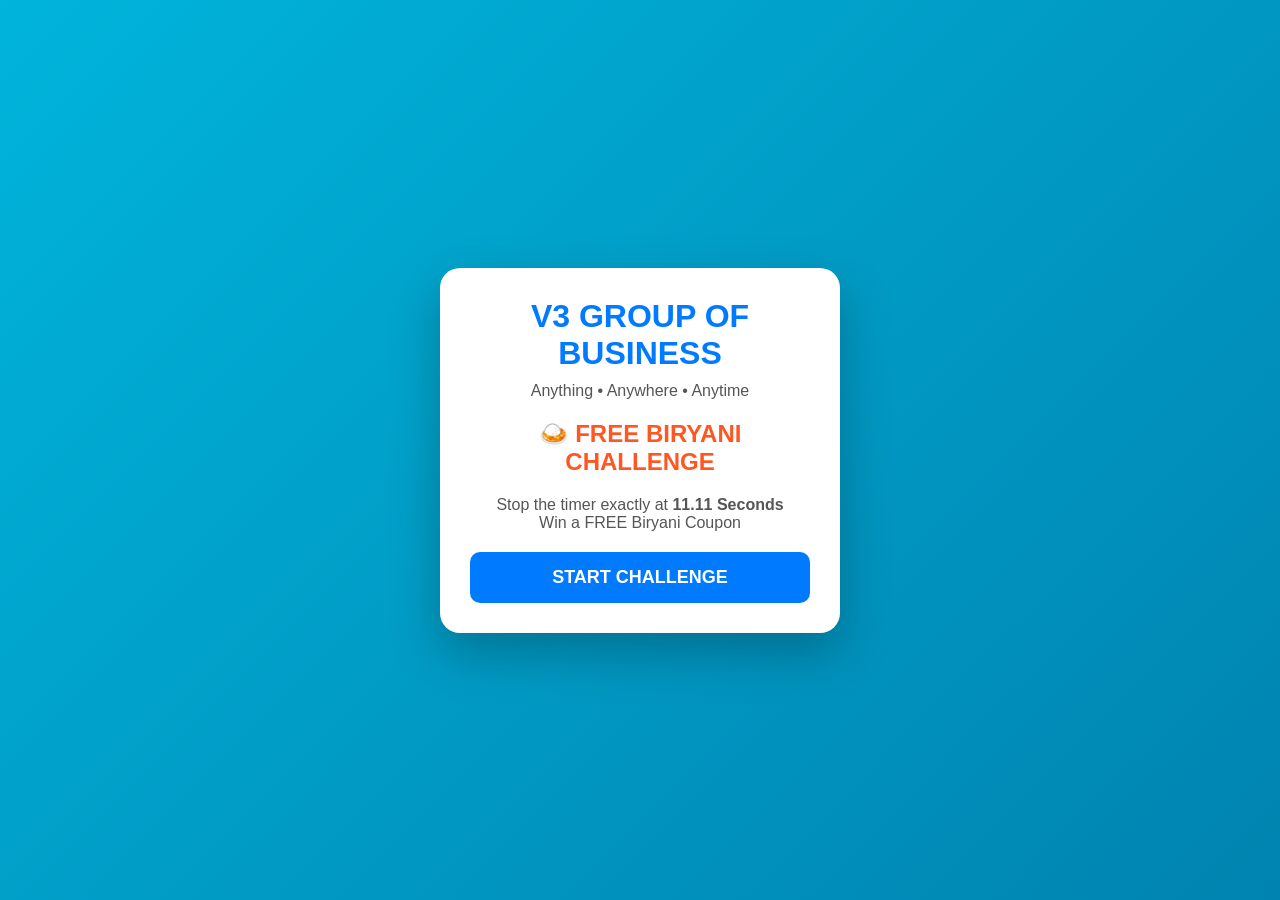
<file: index.html>
<!DOCTYPE html>
<html lang="en">
<head>
<meta charset="UTF-8">
<meta name="viewport" content="width=device-width, initial-scale=1.0">
<title>V3 Group of Business - Free Biryani Challenge</title>

<style>

*{
margin:0;
padding:0;
box-sizing:border-box;
font-family:Arial,sans-serif;
}

body{
height:100vh;
display:flex;
justify-content:center;
align-items:center;
background:linear-gradient(135deg,#00b4db,#0083b0);
}

.card{

width:400px;

background:white;

padding:30px;

border-radius:20px;

box-shadow:0 20px 50px rgba(0,0,0,.25);

text-align:center;

}

h1{

color:#007aff;

margin-bottom:10px;

}

h2{

color:#ff5722;

margin:20px 0;

}

p{

margin-bottom:20px;

color:#555;

}

.btn{

display:block;

padding:15px;

background:#007aff;

color:white;

text-decoration:none;

border-radius:10px;

font-size:18px;

font-weight:bold;

}

.btn:hover{

background:#005be3;

}

</style>

</head>

<body>

<div class="card">

<h1>V3 GROUP OF BUSINESS</h1>

<p>Anything • Anywhere • Anytime</p>

<h2>🍛 FREE BIRYANI CHALLENGE</h2>

<p>

Stop the timer exactly at <b>11.11 Seconds</b><br>

Win a FREE Biryani Coupon

</p>

<a href="login.html" class="btn">

START CHALLENGE

</a>

</div>

</body>

</html>
</file>
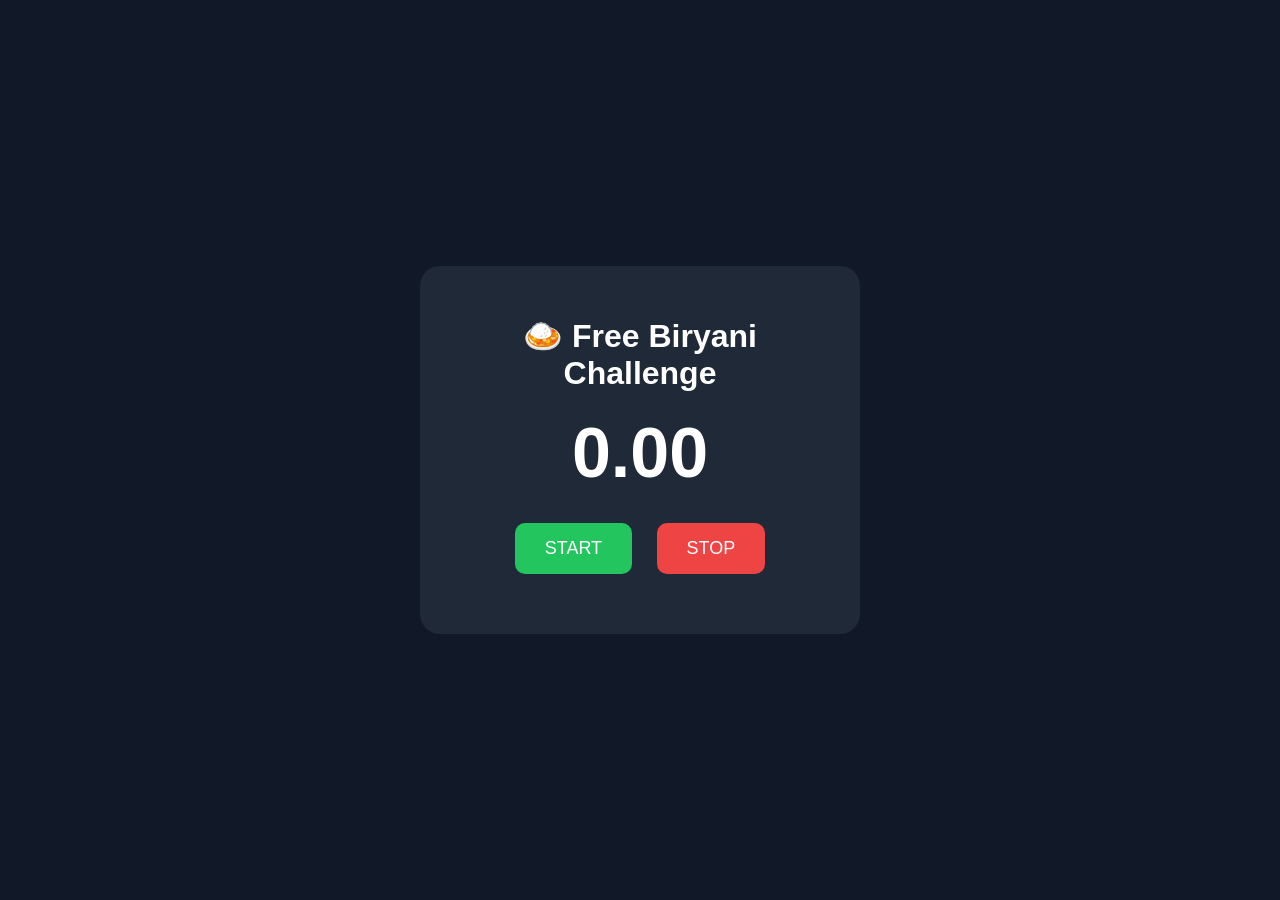
<file: challenge.html>
<!DOCTYPE html>
<html lang="en">
<head>
<meta charset="UTF-8">
<meta name="viewport" content="width=device-width, initial-scale=1.0">
<title>V3 Timer Challenge</title>

<style>
body{
margin:0;
font-family:Arial,sans-serif;
background:#111827;
color:white;
display:flex;
justify-content:center;
align-items:center;
height:100vh;
}

.card{
background:#1f2937;
padding:30px;
border-radius:20px;
text-align:center;
width:380px;
}

#timer{
font-size:70px;
margin:20px;
font-weight:bold;
}

button{
padding:15px 30px;
font-size:18px;
border:none;
border-radius:10px;
cursor:pointer;
margin:10px;
}

#start{
background:#22c55e;
color:white;
}

#stop{
background:#ef4444;
color:white;
}

#result{
margin-top:20px;
font-size:24px;
font-weight:bold;
}
</style>

</head>

<body>

<div class="card">

<h1>🍛 Free Biryani Challenge</h1>

<div id="timer">0.00</div>

<button id="start">START</button>

<button id="stop">STOP</button>

<div id="result"></div>

</div>

<script>

let timer=0;
let interval;

document.getElementById("start").onclick=function(){

timer=0;

document.getElementById("result").innerHTML="";

interval=setInterval(function(){

timer+=0.01;

document.getElementById("timer").innerHTML=timer.toFixed(2);

},10);

}

document.getElementById("stop").onclick=function(){

clearInterval(interval);

if(timer>=11.10 && timer<=11.12){

document.getElementById("result").innerHTML="🎉 You Won Free Biryani";

}else{

document.getElementById("result").innerHTML="❌ Better Luck Next Time";

}

}

</script>

</body>
</html>
</file>
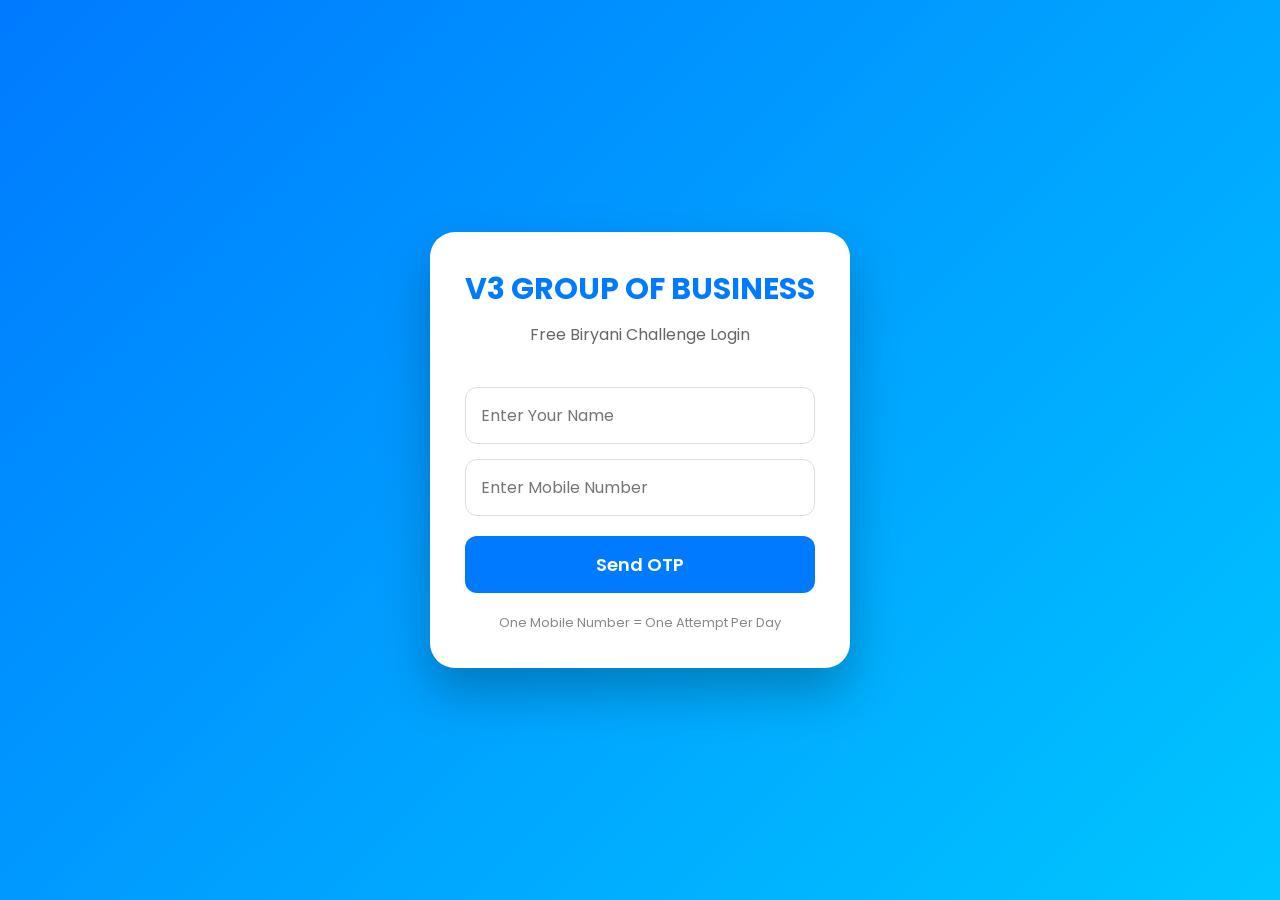
<file: login.html>
<!DOCTYPE html>
<html lang="en">

<head>

<meta charset="UTF-8">

<meta name="viewport" content="width=device-width, initial-scale=1.0">

<title>V3 Group of Business Login</title>

<link rel="preconnect" href="https://fonts.googleapis.com">

<link rel="preconnect" href="https://fonts.gstatic.com" crossorigin>

<link href="https://fonts.googleapis.com/css2?family=Poppins:wght@300;400;500;600;700&display=swap" rel="stylesheet">

<style>

*{
margin:0;
padding:0;
box-sizing:border-box;
font-family:'Poppins',sans-serif;
}

body{

background:linear-gradient(135deg,#007AFF,#00C6FF);

height:100vh;

display:flex;

justify-content:center;

align-items:center;

padding:20px;

}

.card{

width:100%;
max-width:420px;

background:#fff;

border-radius:25px;

padding:35px;

box-shadow:0 25px 50px rgba(0,0,0,.25);

animation:fade .6s;

}

@keyframes fade{

from{
opacity:0;
transform:translateY(30px);
}

to{
opacity:1;
transform:translateY(0);
}

}

.logo{

font-size:30px;

font-weight:700;

text-align:center;

color:#007AFF;

margin-bottom:10px;

}

.subtitle{

text-align:center;

color:#666;

margin-bottom:25px;

}

input{

width:100%;

padding:15px;

margin-top:15px;

border-radius:12px;

border:1px solid #ddd;

font-size:16px;

outline:none;

transition:.3s;

}

input:focus{

border-color:#007AFF;

box-shadow:0 0 10px rgba(0,122,255,.25);

}

button{

width:100%;

padding:15px;

margin-top:20px;

border:none;

border-radius:12px;

background:#007AFF;

color:white;

font-size:18px;

font-weight:600;

cursor:pointer;

transition:.3s;

}

button:hover{

background:#005edb;

}

#otpBox{

display:none;

}

#verifyBtn{

display:none;

background:#28a745;

}

#status{

margin-top:20px;

text-align:center;

font-weight:600;

color:#007AFF;

}

.small{

margin-top:15px;

text-align:center;

font-size:13px;

color:#888;

}

</style>

</head>

<body>

<div class="card">

<div class="logo">

V3 GROUP OF BUSINESS

</div>

<div class="subtitle">

Free Biryani Challenge Login

</div>

<input
type="text"
id="name"
placeholder="Enter Your Name">

<input
type="tel"
id="phone"
placeholder="Enter Mobile Number">

<div id="recaptcha-container"></div>

<button id="sendOtpBtn">

Send OTP

</button>

<div id="otpBox">

<input
type="number"
id="otp"
placeholder="Enter OTP">

</div>

<button id="verifyBtn">

Verify OTP

</button>

<div id="status"></div>

<div class="small">

One Mobile Number = One Attempt Per Day

</div<!-- Firebase SDK -->

<script type="module">

import { initializeApp } from "https://www.gstatic.com/firebasejs/10.12.2/firebase-app.js";

import {
getAuth,
RecaptchaVerifier,
signInWithPhoneNumber
} from "https://www.gstatic.com/firebasejs/10.12.2/firebase-auth.js";

import {
getFirestore,
doc,
getDoc,
setDoc
} from "https://www.gstatic.com/firebasejs/10.12.2/firebase-firestore.js";

const firebaseConfig = {
apiKey: " AIzaSyCoCuThFeKjCY7ovam-PGIeY0mf37K5oJw",
authDomain: "v3-timer-929d2.firebaseapp.com",

projectId: "v3-timer-929d2",

storageBucket: "v3-timer-929d2.firebasestorage.app",

messagingSenderId: "721042527013",

appId: "1:721042527013:web:694ccce77e908a72bbc0cc"

};

const app=initializeApp(firebaseConfig);

const auth=getAuth(app);

const db=getFirestore(app);

window.recaptchaVerifier=new RecaptchaVerifier(auth,"recaptcha-container",{

size:"normal"

});

const sendOtpBtn=document.getElementById("sendOtpBtn");

const verifyBtn=document.getElementById("verifyBtn");

const otpBox=document.getElementById("otpBox");

const status=document.getElementById("status");

let confirmationResult;sendOtpBtn.addEventListener("click",async()=>{

const name=document.getElementById("name").value.trim();

const phone=document.getElementById("phone").value.trim();

if(name==""){

alert("Please Enter Your Name");

return;

}

if(phone.length!=10){

alert("Enter Valid Mobile Number");

return;

}

status.innerHTML="Checking...";

const docRef=doc(db,"users",phone);

const docSnap=await getDoc(docRef);

if(docSnap.exists()){

const data=docSnap.data();

const today=new Date().toLocaleDateString();

if(data.lastPlayed==today){

status.innerHTML="❌ You already played today.";

return;

}

}

const appVerifier=window.recaptchaVerifier;

signInWithPhoneNumber(

auth,

"+91"+phone,

appVerifier

)

.then((result)=>{

confirmationResult=result;

otpBox.style.display="block";

verifyBtn.style.display="block";

status.innerHTML="✅ OTP Sent Successfully";

})

.catch((error)=>{

console.log(error);

status.innerHTML="❌ OTP Failed. Try Again.";

});verifyBtn.addEventListener("click", async () => {

const otp = document.getElementById("otp").value.trim();

if(otp==""){

alert("Please Enter OTP");

return;

}

confirmationResult.confirm(otp)

.then(async(result)=>{

const user=result.user;

const name=document.getElementById("name").value.trim();

const phone=document.getElementById("phone").value.trim();

const today=new Date().toLocaleDateString();

await setDoc(doc(db,"users",phone),{

name:name,

phone:phone,

lastPlayed:today,

points:0,

createdAt:new Date().toISOString()

},{merge:true});

status.innerHTML="✅ Login Successful";

localStorage.setItem("playerName",name);

localStorage.setItem("playerPhone",phone);

setTimeout(()=>{

window.location.href="challenge.html";

},1500);

})

.catch((error)=>{

console.log(error);

status.innerHTML="❌ Invalid OTP";

});

});

</script>

</div>

</body>

</html>
</file>
